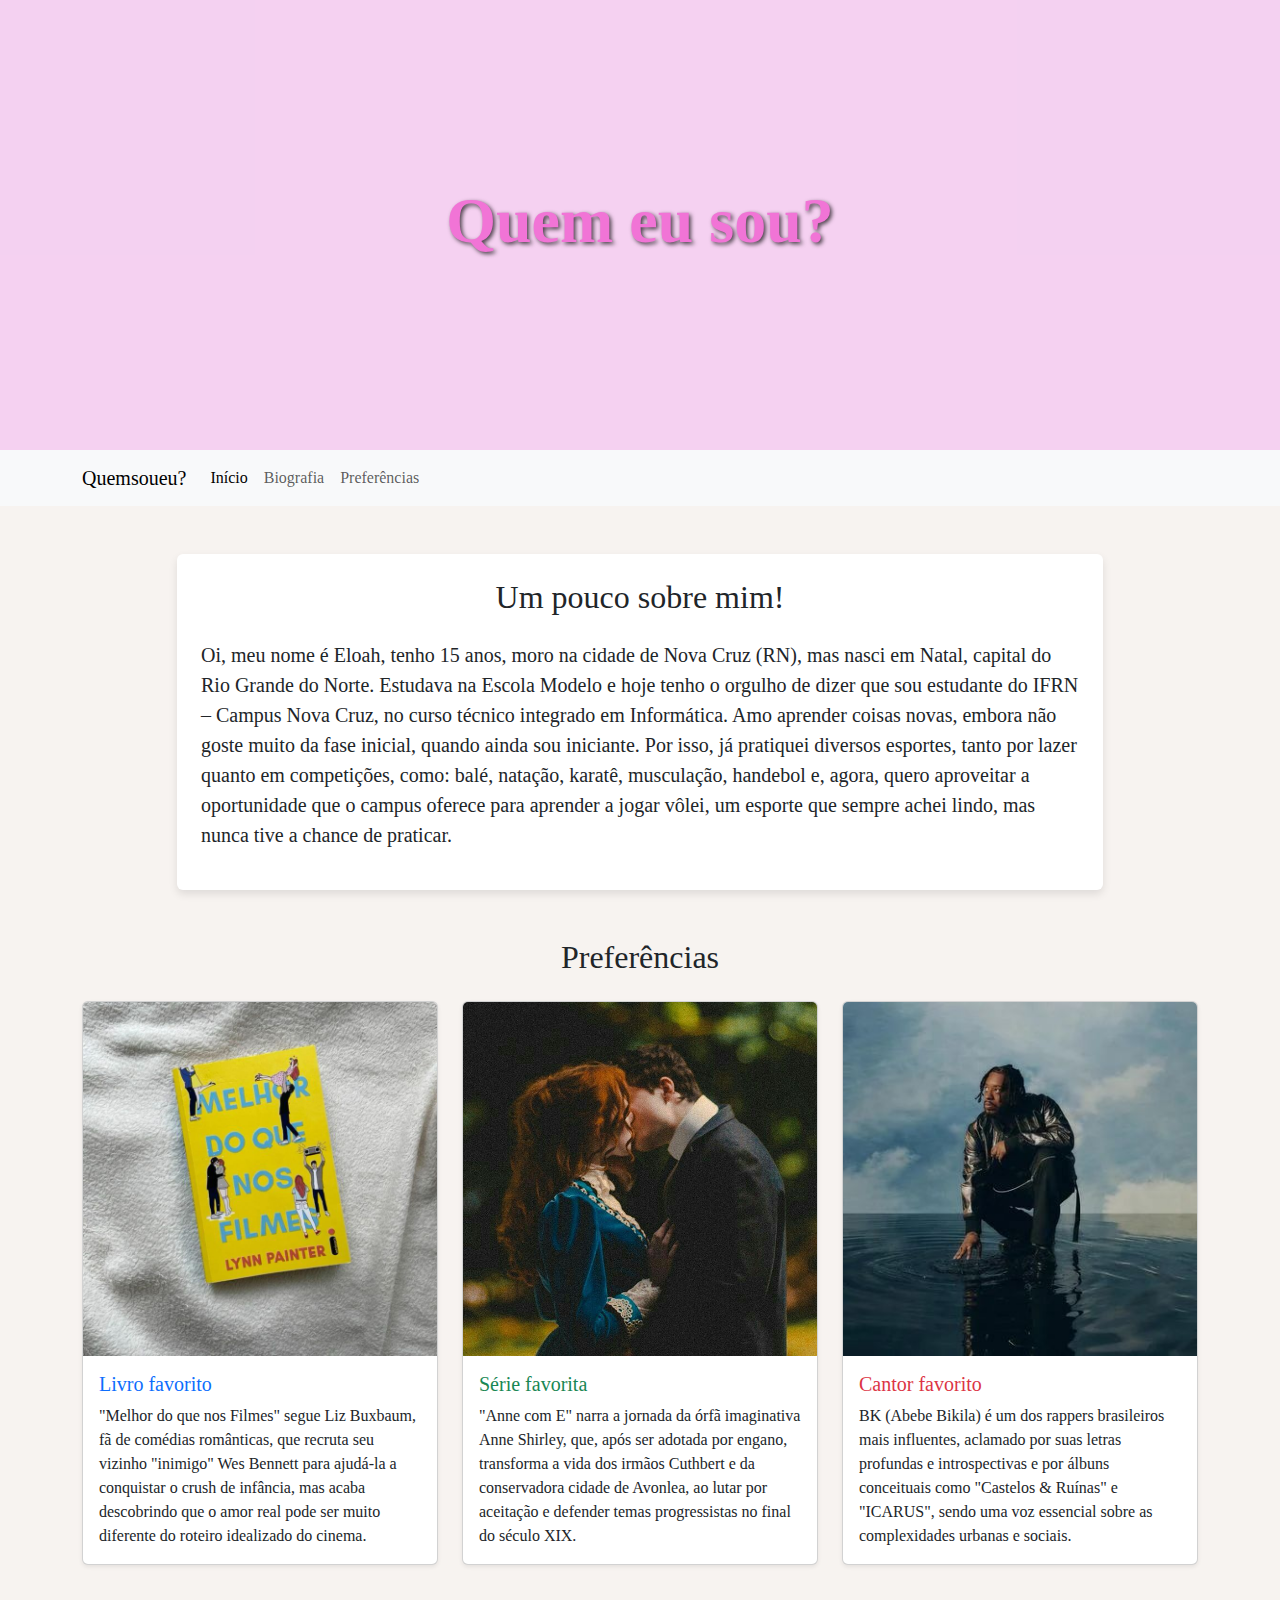
<file: trabalho/index.html>
<!DOCTYPE html>
<html lang="pt-BR">
<head>
    <link rel="icon" href="imagens/icone.png" type="favicon.ico">
    <meta charset="UTF-8">
    <meta name="viewport" content="width=device-width, initial-scale=1.0">
    <title>Eloah Vitória- Quem sou eu?</title>
    <link href="https://cdn.jsdelivr.net/npm/bootstrap@5.3.3/dist/css/bootstrap.min.css" rel="stylesheet">
    
    <style>
        body {
            font-family: serif;
            background-color: #f7f3f0;
        }

        .header-hero {
            background-color: #f3c2f1b2;
            background-size: cover;
            height: 50vh;
            color: rgb(241, 116, 214);
            text-shadow: 2px 2px 4px rgba(0, 0, 0, 0.7);
        }

        .card-biografia {
            border: none;
            box-shadow: 0 4px 8px rgba(0, 0, 0, 0.1);
        }
        
        @media (max-width: 576px) {
            .header-hero {
                height: 30vh;
            }
            .header-hero h1 {
                font-size: 2rem;
            }
        }

        @media (min-width: 577px) and (max-width: 992px) {
            .header-hero {
                height: 40vh;
            }
        }
    </style>
</head>
<body>

    <header class="header-hero d-flex align-items-center justify-content-center text-center">
        <div class="container">
            <h1 class="display-3 fw-bold">Quem eu sou?</h1>
        </div>
    </header>

    <nav class="navbar navbar-expand-lg navbar-light bg-light sticky-top">
        <div class="container">
            <a class="navbar-brand" href="#">Quemsoueu?</a>
            <div class="collapse navbar-collapse" id="navbarNav">
                <ul class="navbar-nav">
                    <li class="nav-item">
                        <a class="nav-link active" aria-current="page" href="#">Início</a>
                    </li>
                     <li class="nav-item">
                        <a class="nav-link" href="#biografia">Biografia</a>
                    </li>
                    <li class="nav-item">
                        <a class="nav-link" href="#preferencias">Preferências</a>
                    </li>
                </ul>
            </div>
        </div>
    </nav>
    
    <main class="container my-5">
        
        <section id="biografia" class="mb-5">
            <div class="row justify-content-center">
                <div class="col-md-10">
                    <div class="card card-biografia p-4">
                        <h2 class="text-center mb-4">Um pouco sobre mim!</h2>
                        <p class="fs-5">
                           Oi, meu nome é Eloah, tenho 15 anos, moro na cidade de Nova Cruz (RN), mas nasci em Natal, capital do Rio Grande do Norte. Estudava na Escola Modelo e hoje tenho o orgulho de dizer que sou estudante do IFRN – Campus Nova Cruz, no curso técnico integrado em Informática.
                 Amo aprender coisas novas, embora não goste muito da fase inicial, quando ainda sou iniciante. Por isso, já pratiquei diversos esportes, tanto por lazer quanto em competições, como: balé, natação, karatê, musculação, handebol e, agora, quero aproveitar a oportunidade que o campus oferece para aprender a jogar vôlei, um esporte que sempre achei lindo, mas nunca tive a chance de praticar.

                        </p>
                    </div>
                </div>
            </div>
        </section>



<section id="preferencias" class="mb-5">
            <h2 class="text-center mb-4">Preferências</h2>
            <div class="row g-4">
                
                <div class="col-md-4 col-sm-6">
                    <div class="card h-100 shadow-sm">
                        <img src="imagens/livro.jpeg" class="card-img-top" alt="Capa do livro">
                        <div class="card-body">
                            <h5 class="card-title text-primary">Livro favorito</h5>
                            <p class="card-text">"Melhor do que nos Filmes" segue Liz Buxbaum, fã de comédias românticas, que recruta seu vizinho "inimigo" Wes Bennett para ajudá-la a conquistar o crush de infância, mas acaba descobrindo que o amor real pode ser muito diferente do roteiro idealizado do cinema.</p>
                        </div>
                    </div>
                </div>

                <div class="col-md-4 col-sm-6">
                    <div class="card h-100 shadow-sm">
                        <img src="imagens/serie.jpeg" class="card-img-top" alt="cena da serie">
                        <div class="card-body">
                            <h5 class="card-title text-success">Série favorita</h5>
                            <p class="card-text">"Anne com E" narra a jornada da órfã imaginativa Anne Shirley, que, após ser adotada por engano, transforma a vida dos irmãos Cuthbert e da conservadora cidade de Avonlea, ao lutar por aceitação e defender temas progressistas no final do século XIX.</p>
                        </div>
                    </div>
                </div>

                <div class="col-md-4 col-sm-12">
                    <div class="card h-100 shadow-sm">
                        <img src="imagens/cantor.jpeg" class="card-img-top" alt="imagem do cantor">
                        <div class="card-body">
                            <h5 class="card-title text-danger">Cantor favorito</h5>
                            <p class="card-text">BK (Abebe Bikila) é um dos rappers brasileiros mais influentes, aclamado por suas letras profundas e introspectivas e por álbuns conceituais como "Castelos & Ruínas" e "ICARUS", sendo uma voz essencial sobre as complexidades urbanas e sociais.</p>
                        </div>
                    </div>
                </div>
                
            </div>
        </section>
    <script src="https://cdn.jsdelivr.net/npm/bootstrap@5.3.3/dist/js/bootstrap.bundle.min.js"></script>
</body>
</html>
</file>
<file: prova/questao1/questao1.html>
<!DOCTYPE html>
<html lang="en">
<head>
    <meta charset="UTF-8">
    <meta name="viewport" content="width=device-width, initial-scale=1.0">
    <title>Questão1.Eloah </title>
    <link rel="stylesheet" href="questao1.css">
</head>
<body>
    <div class="pai">
       
        <div class="item">
            <div class="a"></div>
        </div>
        <div class="item">
            <div class="a"></div>
        </div>
   
        <div class="item">
            <div class="a"></div>
        </div>
        <div class="item">
            <div class="a"></div>
        </div>
    
    </div>
</body>
</html>
</file>
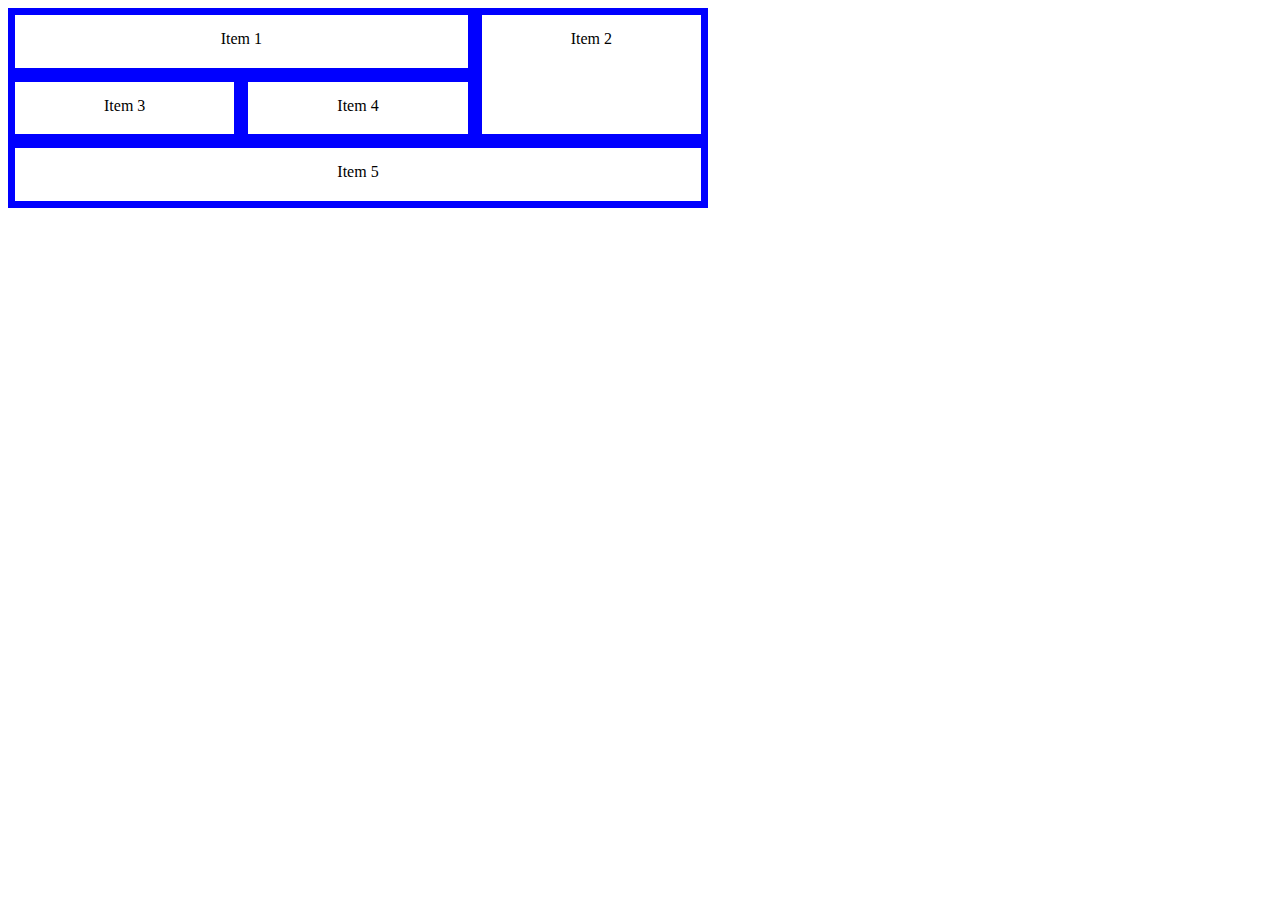
<file: prova/questao2/questao2.html>
<!DOCTYPE html>
<html lang="en">
<head>
    <meta charset="UTF-8">
    <meta name="viewport" content="width=device-width, initial-scale=1.0">
    <title>Questão2.Eloah</title>
    <link rel="stylesheet" href="questao2.css">
</head>
<body>
    <div class="pai">
        <div class="item a">Item 1</div>
        <div class="item b">Item 2</div>
        <div class="item c">Item 3</div>
        <div class="item d">Item 4</div>
        <div class="item e">Item 5</div>
    </div>
</body>
</html>
</file>
<file: prova/questao1/questao1.css>
.pai{
    display: grid;
    grid-template-columns: 1fr 1fr;
    grid-template-rows: 1fr 1fr;
    background-color: blueviolet;
    width: 300px;
    height: 200px;
}
.item{
    display: flex;
    align-items: center;
    justify-content: center;
}
.a{
    background-color: yellow;
    width: 30px;
    height: 30px;
}
</file>
<file: prova/questao2/questao2.css>
.pai{
    width: 700px;
    height: 200px;
    display: grid;
    background-color: blue;
    grid-template-columns: 1fr 1fr 1fr;
    grid-template-rows: 1fr 1fr 1fr;
    padding: 0;
}
.item{
    border: solid blue 7px;
    background-color: white;
    text-align: center;
    padding: 15px;

}
.a{
    grid-column: 1 / span 2;
}
.b{
    grid-row: 1 / span 2;
    grid-column: 3;
}
.e{
    grid-column: 1 / span 3;
    grid-row: 3;
}
</file>
